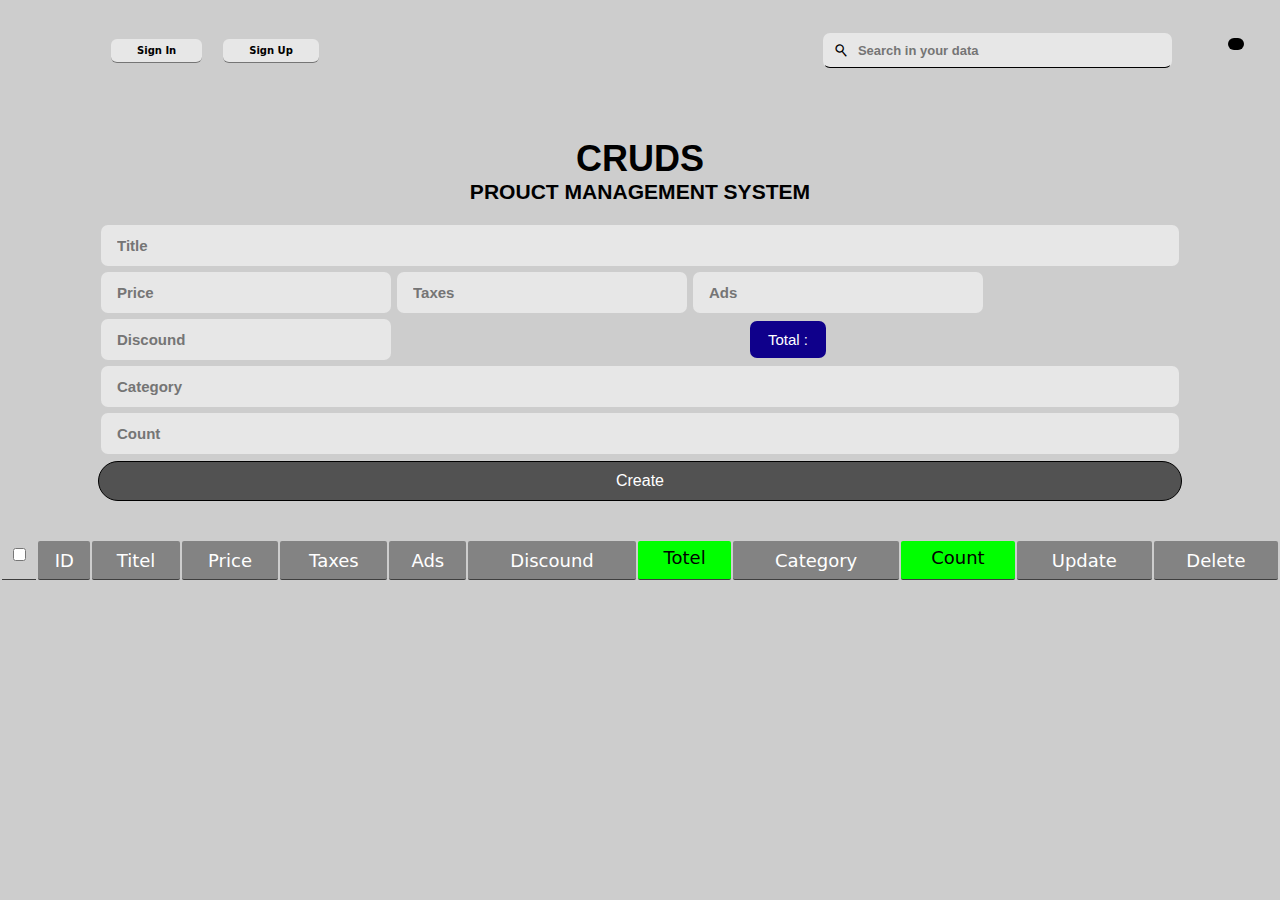
<file: index.html>
<!DOCTYPE html>
<html lang="en">
  <head>
    <meta charset="UTF-8" />
    <meta http-equiv="X-UA-Compatible" content="IE=edge" />
    <meta name="viewport" content="width=device-width, initial-scale=1.0" />
    <title>CRUD</title>
    <link
      rel="stylesheet"
      href="https://fonts.googleapis.com/css2?family=Material+Symbols+Outlined:opsz,wght,FILL,GRAD@48,400,0,0"
    />
    <link
      rel="stylesheet"
      href="https://cdnjs.cloudflare.com/ajax/libs/font-awesome/6.4.0/css/all.min.css"
      integrity="sha512-iecdLmaskl7CVkqkXNQ/ZH/XLlvWZOJyj7Yy7tcenmpD1ypASozpmT/E0iPtmFIB46ZmdtAc9eNBvH0H/ZpiBw=="
      crossorigin="anonymous"
      referrerpolicy="no-referrer"
    />
    <link rel="stylesheet" href="../Style/CRUD.css" />
  </head>
  <body>
    <i class="fa-solid fa-moon icon-dark" id="dark_btn"></i>
    <style>
       .icon-dark {
        position: absolute;
        right: 36px;
        display: flex;
        padding: 6px 8px;
        opacity: 1;
        font-size: 18px;
        top: 38px;
        z-index: 999999;
        border-radius: 1.25rem;
      }
    </style>
    <nav>
      <div class="login">
        <a class="btn_login" href="Login.html">Sign in</a>
        <a class="btn_login" href="Login.html">Sign up</a>
      </div>
      <div class="search_section">
        <div class="output" id="outputt">
          <input
            id="search"
            type="text"
            onkeyup="seatchData(value)"
            placeholder="Search in your data "
            name="search"
          />
          <span class="material-symbols-outlined search">search</span>
          <div id="listAll" class="listAll"></div>
        </div>
      </div>
    </nav>
    <section>
      <div class="text">
        <h1>cruds</h1>
        <h3>prouct management system</h3>
      </div>
      <div class="input">
        <div class="error_all">
          <input
            class="titel"
            id="titel"
            type="text"
            placeholder="Title"
            name="title"
          />
          <span id="isError1" class="error"></span>
        </div>
        <div class="input-flex-row">
          <div class="error_all elementNumber">
            <input
              onkeyup="Get_Totel()"
              id="price"
              type="number"
              placeholder="Price"
              aria-required="false"
              name="price"
            />
            <span id="isError2" class="error"></span>
          </div>
          <div class="error_all elementNumber">
            <input
              onkeyup="Get_Totel()"
              id="taxes"
              type="number"
              placeholder="Taxes"
              name="taxes"
            />
            <span id="isError3" class="error"></span>
          </div>
          <div class="error_all elementNumber">
            <input
              onkeyup="Get_Totel()"
              id="ads"
              type="number"
              placeholder="Ads"
              name="ads"
            />
            <span id="isError4" class="error"></span>
          </div>
          <div class="error_all elementNumber">
            <input
              onkeyup="Get_Totel()"
              id="discound"
              type="number"
              placeholder="Discound"
              name="discound"
            />
            <span id="isError5" class="error"></span>
          </div>
          <small id="totel"></small>
        </div>
        <div class="input-flex-col">
          <div class="error_all">
            <input
              id="category"
              type="text"
              placeholder="Category"
              name="category"
            />
            <span id="isError7" class="error"></span>
          </div>
          <div class="error_all">
            <input id="count" type="number" placeholder="Count" name="count" />
            <span id="isError6" class="error"></span>
          </div>
        </div>
      </div>
      <button class="btn-1" id="Create" type="submit" onsubmit="Create()">
        Create
      </button>
      <div id="dataDelete"></div>
      <!-- <button class="btn-1" id="mohamed" type="submit" onclick="mohamed()">mohamed</button> -->
    </section>
    <table>
      <!-- box delet all -->
      <div class="container_all">
        <div class="container">
          <button onclick="cancelScan()">
            <span class="material-symbols-outlined closs_icon"> close </span>
          </button>
          <div class="icon">
            <span class="material-symbols-outlined"> close </span>
          </div>
          <h2 class="message">Are you sure?</h2>
          <h3>
            Do you really want to delete these records? This process cannot be
            undone.
          </h3>
          <hr />
          <!-- <img src="img/img(1).png" alt=""> -->
          <div class="btn_box">
            <button class="button Cancel" onclick="cancelScan()">Cancel</button>
            <button class="button Delete" onclick="startScan()">Delete</button>
          </div>
        </div>
      </div>
      <!-- ----------------------------------------------------------------- -->
      <!-- tabble -->
      <tr>
        <td><input type="checkbox" id="SalectedALL" onclick="Salected()" /></td>
        <th>ID</th>
        <th>titel</th>
        <th>price</th>
        <th>taxes</th>
        <th>ads</th>
        <th>discound</th>
        <th class="color_th">totel</th>
        <th>category</th>
        <th class="color_th">count</th>
        <th>update</th>
        <th>delete</th>
      </tr>
      <!-- ----------------------------------------------------------------- -->
      <!-- box delet one-->
      <div class="container_all2">
        <div class="container2">
          <button onclick="cancelScan2()">
            <span class="material-symbols-outlined closs_icon"> close </span>
          </button>
          <div class="icon2">
            <span class="material-symbols-outlined"> close </span>
          </div>
          <h2 class="message2">Are you sure?</h2>
          <h3>
            Do you really want to delete these records? This process cannot be
            undone.
          </h3>
          <hr />
          <!-- <img src="img/img(1).png" alt=""> -->
          <div class="btn_box2">
            <button class="button2 Cancel2" onclick="cancelScan2()">
              Cancel
            </button>
            <button class="button2 Delete2" onclick="startScan_delet()">
              Delete
            </button>
          </div>
        </div>
      </div>
      <tbody id="tbodyy"></tbody>
    </table>

    <script src="CRUD.js"></script>
  </body>
</html>
</file>
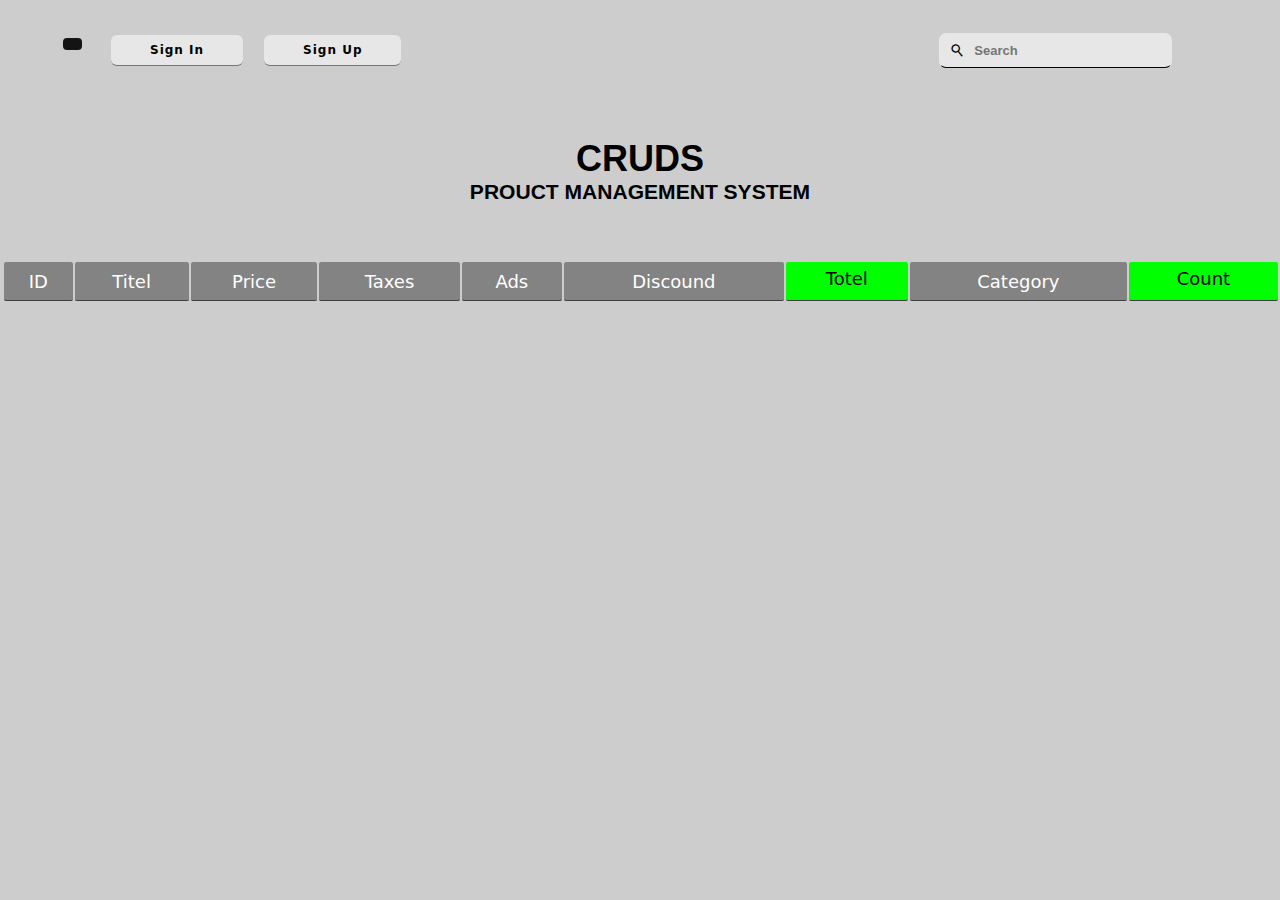
<file: admin.html>
<!DOCTYPE html>
<html lang="en">
  <head>
    <meta charset="UTF-8" />
    <meta http-equiv="X-UA-Compatible" content="IE=edge" />
    <meta name="viewport" content="width=device-width, initial-scale=1.0" />
    <title>CRUD</title>
    <link
      rel="stylesheet"
      href="https://fonts.googleapis.com/css2?family=Material+Symbols+Outlined:opsz,wght,FILL,GRAD@48,400,0,0"
    />
    <link
      rel="stylesheet"
      href="https://cdnjs.cloudflare.com/ajax/libs/font-awesome/6.4.0/css/all.min.css"
      integrity="sha512-iecdLmaskl7CVkqkXNQ/ZH/XLlvWZOJyj7Yy7tcenmpD1ypASozpmT/E0iPtmFIB46ZmdtAc9eNBvH0H/ZpiBw=="
      crossorigin="anonymous"
      referrerpolicy="no-referrer"
    />
    <link rel="stylesheet" href="../Style/admin.css" />
  </head>
  <body>
    <i class="fa-solid fa-moon icon-dark" id="dark_btn"></i>
    <style>
      .icon-dark {
        position: absolute;
        left: 63px;
        display: flex;
        padding: 6px 9.4px;
        opacity: 0.9;
        font-size: 14px;
        top: 38px;
        z-index: 999999;
        border-radius: 0.25rem;
      }
    </style>
    <nav>
      <div class="login">
        <a class="btn_login" href="Login.html">Sign in</a>
        <a class="btn_login" href="Login.html">Sign up</a>
      </div>
      <div class="search_section">
        <div class="output" id="outputt">
          <input
            id="search"
            type="text"
            onkeyup="seatchData(value)"
            placeholder="Search"
            name="search"
          />
          <span class="material-symbols-outlined search">search</span>
          <div id="listAll" class="listAll"></div>
        </div>
      </div>
    </nav>
    <section>
      <div class="text">
        <h1>cruds</h1>
        <h3>prouct management system</h3>
      </div>
      <div class="input">
        <div class="error_all">
          <input
            class="titel"
            id="titel"
            type="text"
            placeholder="Title"
            name="title"
          />
          <span id="isError1" class="error"></span>
        </div>
        <div class="input-flex-row">
          <div class="error_all">
            <input
              onkeyup="Get_Totel()"
              id="price"
              type="number"
              placeholder="Price"
              aria-required="false"
              name="price"
            />
            <span id="isError2" class="error"></span>
          </div>
          <div class="error_all">
            <input
              onkeyup="Get_Totel()"
              id="taxes"
              type="number"
              placeholder="Taxes"
              name="taxes"
            />
            <span id="isError3" class="error"></span>
          </div>
          <div class="error_all">
            <input
              onkeyup="Get_Totel()"
              id="ads"
              type="number"
              placeholder="Ads"
              name="ads"
            />
            <span id="isError4" class="error"></span>
          </div>
          <div class="error_all">
            <input
              onkeyup="Get_Totel()"
              id="discound"
              type="number"
              placeholder="Discound"
              name="discound"
            />
            <span id="isError5" class="error"></span>
          </div>
          <small id="totel"></small>
        </div>
        <div class="input-flex-col">
          <div class="error_all">
            <input
              id="category"
              type="text"
              placeholder="Category"
              name="category"
            />
            <span id="isError7" class="error"></span>
          </div>
          <div class="error_all">
            <input id="count" type="number" placeholder="Count" name="count" />
            <span id="isError6" class="error"></span>
          </div>
        </div>
      </div>
      <button class="btn-1" id="Create" type="submit" onsubmit="Create()">
        Create
      </button>
      <!-- <button class="btn-1" id="mohamed" type="submit" onclick="mohamed()">mohamed</button> -->
    </section>
    <table>
      <div id="dataDelete"></div>

      <!-- ----------------------------------------------------------------- -->
      <!-- tabble -->
      <tr>
        <td><input type="checkbox" id="SalectedALL" onclick="Salected()" /></td>
        <th>ID</th>
        <th>titel</th>
        <th>price</th>
        <th>taxes</th>
        <th>ads</th>
        <th>discound</th>
        <th class="color_th">totel</th>
        <th>category</th>
        <th class="color_th">count</th>
      </tr>
      <!-- ----------------------------------------------------------------- -->
      <tbody id="tbodyy"></tbody>
    </table>

    <script src="CRUD.js"></script>
  </body>
</html>
</file>
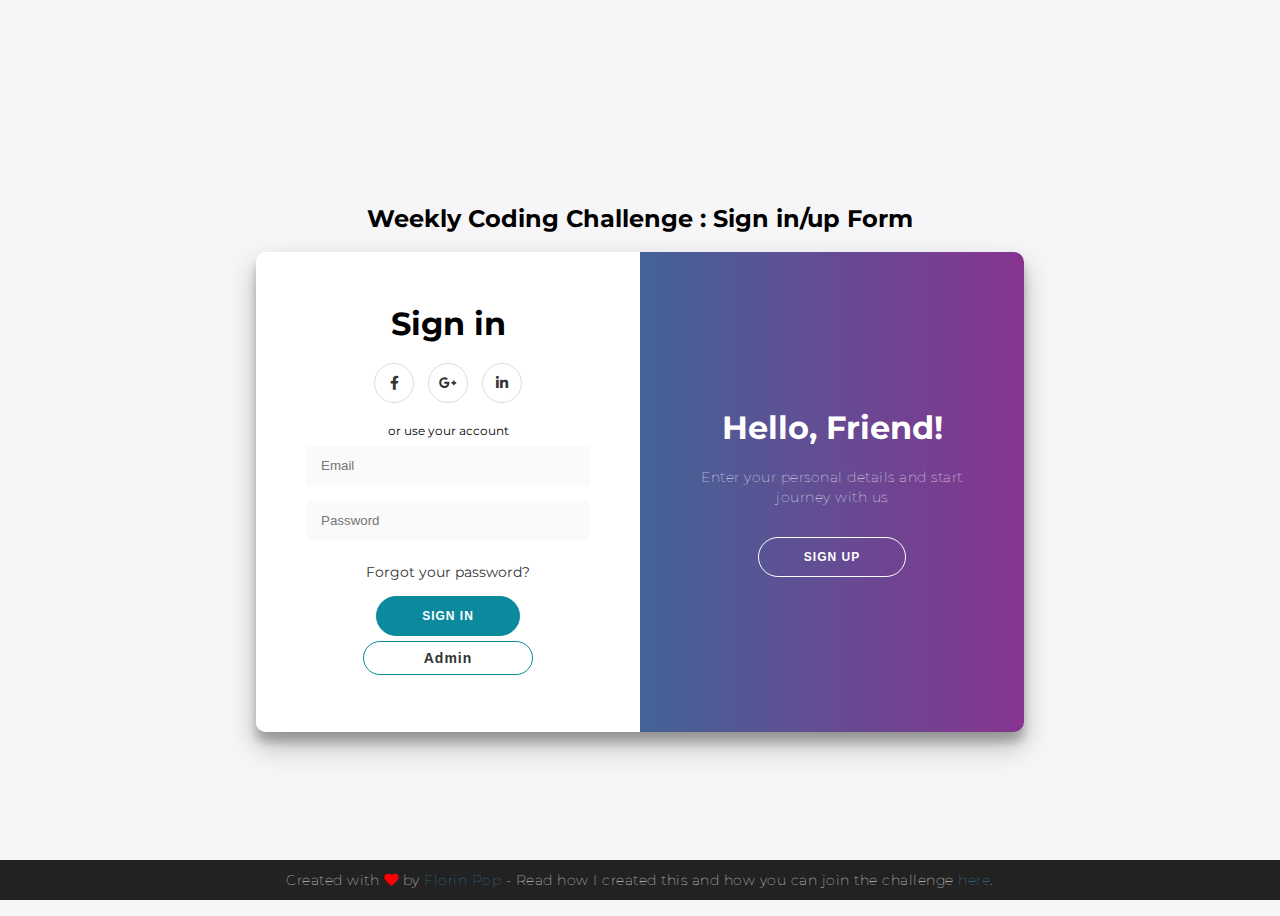
<file: Login.html>
<!DOCTYPE html>
<html lang="en">
  <head>
    <meta charset="UTF-8" />
    <meta http-equiv="X-UA-Compatible" content="IE=edge" />
    <meta name="viewport" content="width=device-width, initial-scale=1.0" />
    <title>Sign-Up-In</title>
    <link
      rel="stylesheet"
      href="https://fonts.googleapis.com/css2?family=Material+Symbols+Outlined:opsz,wght,FILL,GRAD@48,400,0,0"
    />
    <link rel="stylesheet" href="../Style/Login.css" />
  </head>
  <body>
    <div>
      <h2>Weekly Coding Challenge : Sign in/up Form</h2>
      <div class="container" id="container">
        <div class="form-container sign-up-container">
          <form action="#">
            <h1>Create Account</h1>
            <div class="social-container">
              <a href="#" class="social"><i class="fab fa-facebook-f"></i></a>
              <a href="#" class="social"
                ><i class="fab fa-google-plus-g"></i
              ></a>
              <a href="#" class="social"><i class="fab fa-linkedin-in"></i></a>
            </div>
            <span>or use your email for registration</span>
            <div class="error_all">
              <input
                onkeyup="typeing()"
                id="SignUp_Name"
                type="text"
                placeholder="Name"
              />
              <span id="isError1" class="error"></span>
            </div>
            <div class="error_all">
              <input
                onkeyup="typeing()"
                id="SignUp_email"
                type="email"
                placeholder="Email"
              />
              <span id="isError2" class="error"></span>
            </div>
            <div class="error_all">
              <input
                onkeyup="typeing()"
                id="SignUp_password"
                type="password"
                placeholder="Password"
              />
              <a href="#">
                <!-- <span onclick="show_pss_sign_up()" id="show_mypss" class="material-symbols-outlined show_pss">visibility_off</span> -->
              </a>
              <span id="isError3" class="error"></span>
            </div>
            <button id="btn_SignUp">Sign Up</button>
          </form>
        </div>
        <div class="form-container sign-in-container">
          <form action="#">
            <h1>Sign in</h1>
            <div class="social-container">
              <a href="#" class="social"><i class="fab fa-facebook-f"></i></a>
              <a href="#" class="social"
                ><i class="fab fa-google-plus-g"></i
              ></a>
              <a href="#" class="social"><i class="fab fa-linkedin-in"></i></a>
            </div>
            <span>or use your account</span>
            <div class="error_all">
              <input
                onkeyup="typeing()"
                id="SignIn_email"
                type="email"
                placeholder="Email"
              />
              <span id="isError4" class="error"></span>
            </div>
            <div class="error_all">
              <input
                onkeyup="typeing()"
                id="SignIn_password"
                type="password"
                placeholder="Password"
              />
              <a href="#">
                <!-- <span onclick="show_pss_sign_in()" id="show_mypss" class="material-symbols-outlined show_pss">visibility_off</span> -->
              </a>
              <span id="isError5" class="error"></span>
            </div>
            <a href="#">Forgot your password?</a>
            <button id="btn_SignIn">Sign In</button>
            <button id="admin"><a href="admin.html">Admin</a></button>
          </form>
        </div>
        <div class="overlay-container">
          <div class="overlay">
            <div class="overlay-panel overlay-left">
              <h1>Welcome Back!</h1>
              <p>
                To keep connected with us please login with your personal info
              </p>
              <button class="ghost" id="signIn">Sign In</button>
            </div>
            <div class="overlay-panel overlay-right">
              <h1>Hello, Friend!</h1>
              <p>Enter your personal details and start journey with us</p>
              <button class="ghost" id="signUp">Sign Up</button>
            </div>
          </div>
        </div>
      </div>
      <footer>
        <p>
          Created with <i class="fa fa-heart"></i> by
          <a target="_blank" href="https://florin-pop.com">Florin Pop</a>
          - Read how I created this and how you can join the challenge
          <a
            target="_blank"
            href="https://www.florin-pop.com/blog/2019/03/double-slider-sign-in-up-form/"
            >here</a
          >.
        </p>
      </footer>
    </div>

    <script src="Loding.js"></script>
  </body>
</html>
</file>
<file: Style/CRUD.css>
* {
  margin: 0;
  padding: 0;
  box-sizing: border-box;
}

/* dark */
:root {
  --firist-background-color: linear-gradient(
    360deg,
    #161616,
    #0a0a0a,
    #080808,
    #161616
  );
  --NO_WITHE-COLOR: rgb(255, 255, 255);
  --icon-scroll: #ffffff;
  --icon-color: #000000;
  --hover-color: #fff;
  --hover-background: #000;
  --Not-hover-color: #000000;
  --Not-hover-background: #ffffff;
  --brder-hover-btn: #000;
  --color-td: rgb(157 157 157);
  --backgrond-big-btn: #606060;
  --backround-input: #121212;
  --color-input: #ffff;
  --color-text-input: #fff;
  --backround-input-hover: #000000;
  --background__inpute_search: #232323;
}
/* light */
body.dark-theme {
  --icon-scroll: #000000;
  --icon-color: #ffffff;
  --firist-background-color: #cdcdcd;
  --NO_WITHE-COLOR: rgb(0, 0, 0);
  --hover-color: #000000;
  --hover-background: #ffffff;
  --Not-hover-color: #ffffff;
  --Not-hover-background: #000000;
  --brder-hover-btn: #000;
  --color-td: #000;
  --backgrond-big-btn: #525252;
  --backround-input: #e7e7e7;
  --color-input: #ffff;
  --color-text-input: #000;
  --backround-input-hover: #cbcbcb;
  --background__inpute_search: #e7e7e7;
}

.icon-dark {
  background-color: var(--icon-scroll);
  color: var(--icon-color);
}

.icon-dark:hover {
  background-color: var(--NO_WITHE-COLOR);
  transition: all 0.3s ease;
}

body {
  background: var(--firist-background-color);
  margin: 30px 0px;
  overflow-y: scroll;
}

::-webkit-scrollbar {
  width: 10px;
}

::-webkit-scrollbar-track {
  width: 20px;
  background-color: var(--Not-hover-background);
}

::-webkit-scrollbar-thumb {
  background-color: var(--Not-hover-color);
  height: 20px;
}

::-webkit-scrollbar-thumb:hover {
  background-color: var(--backgrond-big-btn);
  transition: all 0.4s ease;
  -webkit-transition: all 0.4s ease;
  -moz-transition: all 0.4s ease;
  -ms-transition: all 0.4s ease;
  -o-transition: all 0.4s ease;
}

.login {
  gap: 21px;
  display: flex;
  flex-direction: row;
  position: relative;
}

.login a {
  text-decoration: none;
}
.btn_login {
  border-radius: 6px;
  background-color: var(--background__inpute_search);
  color: var(--hover-color);
  font-size: 10px;
  font-weight: bold;
  border-bottom: 1px solid #757575;
  font-family: "Montserrat", sans-serif;
  font-family: system-ui;
  outline: none;
  padding: 6px 26px;
  text-transform: capitalize;
  transition: transform 80ms ease-in;
}
.btn_login:active {
  transform: scale(0.95);
  transition: all 0.3s ease;
}

.dd {
  display: flex;
  justify-content: center;
  align-items: center;
  gap: 20px;
}

section {
  margin: 67px 0px 38px;
  width: 100%;
  padding: 0px 98px;
}
@media only screen and (max-width: 1000px) {
  section {
    margin: 67px 0px 38px;
    width: 100%;
    padding: 0px 0px;
  }
}

.text {
  text-align: center;
  color: var(--NO_WITHE-COLOR);
  font-size: 18px;
  font-family: monospace;
  font-family: "Varela Round", sans-serif;
  text-transform: uppercase;
  font-weight: bold;
  margin: 18px 0;
}

input {
  background: var(--backround-input);
  border: solid #22222200 1px;
  outline: none;
  color: var(--color-text-input);
  padding: 11px 15px;
  border-radius: 7px;
  font-weight: 700;
  font-size: 15px;
  margin: 3px 3px;
}

input:focus {
  background-color: var(--backround-input-hover);
  color: var(--color-text-input);
  /* transform: scale(1.05); */
  transition: all.2s ease;
}

.titel {
  width: 100%;
}

.input-flex-row {
  display: flex;
  flex-wrap: wrap;
  flex-direction: row;
}

small {
  background: #0f008b;
  color: white;
  height: 37px;
  display: flex;
  align-items: center;
  justify-content: space-around;
  font-size: 15px;
  border-radius: 7px;
  margin: auto;
  padding: 0 10px;
}

small:before {
  content: "Total :";
  margin: 0px 8px;
  font-family: sans-serif;
}

.input-flex-col {
  display: flex;
  flex-wrap: wrap;
  flex-direction: column;
}

.input-flex-col input {
  width: 100%;
}

.btn-1 {
  width: 100%;
  padding: 10px;
  display: flex;
  justify-content: center;
  outline: none;
  margin: 4px auto;
  font-size: 16px;
  color: white;
  border: 0.1px solid var(--brder-hover-btn);
  text-transform: capitalize;
  border-radius: 23px;
  background: var(--backgrond-big-btn);
}

.btn-1:hover {
  color: rgb(0, 0, 0);
  background-color: white;
  border: 0.1px solid var(--brder-hover-btn);
  transition: all 0.2s ease;
  -webkit-transition: all 0.2s ease;
  -moz-transition: all 0.2s ease;
  -ms-transition: all 0.2s ease;
  -o-transition: all 0.2s ease;
}

nav {
  width: 100%;
  display: flex;
  justify-content: space-between;
  padding: 0px 111px;
  align-items: center;
}

.search_section {
  width: 33%;
  position: relative;
}

.output {
  display: block;
}

.output input {
  background: var(--backround-input);
  border-bottom: solid 1px;
  right: 22px;
  color: var(--hover-color);
  width: 100%;
  padding: 9px 34px;
  font-size: 13px;
}

.search {
  transform: rotate(5deg);
  position: absolute;
  color: var(--hover-color);
  top: 12px;
  left: 13px;
  font-size: 17px;
}

.output-flex {
  display: flex;
  justify-content: space-between;
  align-items: center;
  flex-wrap: wrap;
}

.output-flex button {
  padding: 10px;
  width: 45%;
  margin: 4px 0;
  outline: none;
  font-size: 16px;
  color: white;
  border: none;
  text-transform: capitalize;
  border-radius: 23px;
  background: #606060;
}

.output-flex button:hover {
  color: rgb(0, 0, 0);
  background-color: white;
  transition: all 0.2s ease;
  -webkit-transition: all 0.2s ease;
  -moz-transition: all 0.2s ease;
  -ms-transition: all 0.2s ease;
  -o-transition: all 0.2s ease;
}

table {
  color: white;
  font-size: 20px;
  width: 100%;
  margin: 18px auto;
  font-family: sans-serif;
  text-align: center;
}

table button {
  padding: 9px 0px;
  margin: 9px 0;
  outline: none;
  font-size: 12px;
  width: 79%;
  font-weight: 600;
  color: var(--icon-color);
  border: 0.1px solid var(--brder-hover-btn);
  text-transform: capitalize;
  border-radius: 23px;
  background: var(--hover-color);
}

th {
  font-size: 18px;
  text-transform: capitalize;
  border-bottom: solid 1px #3e3e3e;
  font-weight: 400;
  padding: 6px 5px;
  background: #0000005c;
  border-radius: 2px;
  font-family: system-ui;
}

tbody td {
  color: var(--color-td);
  border-bottom: solid 1px #3e3e3e;
  text-transform: capitalize;
  padding-bottom: 11px;
}

.color_th {
  color: rgb(0, 0, 0);
  border-bottom: solid 1px #3e3e3e;
  padding-bottom: 11px;
  background: lime;
}

.color_td {
  color: rgb(255 255 255);
  border-bottom: solid 1px #3e3e3e;
  padding-bottom: 11px;
  background: #007b00;
}

tbody td button:hover {
  color: var(--hover-color);
  background-color: var(--hover-background);
  border: 0.1px solid var(--brder-hover-btn);
  transition: all 0.2s ease;
}

/* error */
.error_all {
  position: relative;
  display: flex;
  justify-content: flex-start;
  align-items: end;
}

.error {
  margin: 4px;
  font-family: monospace;
  position: absolute;
  word-spacing: -3px;
  color: #ff0000;
  bottom: -3px;
  left: 37px;
  font-size: 10px;
}

#dataDeletAll {
  display: none;
}

/* list search */

.listAll {
  backdrop-filter: blur(15px);
  /* padding: 29px 14px; */
  background: #1b1b1b00;
  list-style: none;
  border-radius: 7px;
  -webkit-border-radius: 7px;
  -moz-border-radius: 7px;
  overflow-y: scroll;
  height: auto;
  border: #787878 solid 1px;
  -ms-border-radius: 7px;
  -o-border-radius: 7px;
  display: none;
}

.listAllData {
  width: 100%;
  font-size: 13px;
  font-family: sans-serif;
  list-style: none;
  display: flex;
  text-transform: capitalize;
  flex-direction: column;
  color: white;
}

.btn_search {
  width: 100%;
  font-size: 13px;
  font-family: sans-serif;
  list-style: none;
  background: #c20e0e00;
  padding: 15px;
  line-height: 1;
  border: solid #646464 1px;
  display: flex;
  text-transform: capitalize;
  flex-direction: column;
  color: var(--hover-color);
}

.btn_search:hover {
  background: #3f3f3f;
  color: white;
}

/* box confirmation masseg */
.container {
  align-items: center;
  gap: 18px;
  display: flex;
  width: 400px;
  flex-direction: column;
  background-color: #fff;
  padding: 30px;
  border-radius: 5px;
  box-shadow: 0 0 10px rgba(0, 0, 0, 0.5);
  text-align: center;
  transition: all 0.8s ease;
}

.icon {
  justify-content: center;
  display: flex;
  border: 3px solid #f15e5e;
  border-radius: 100px;
  width: 80px;
  height: 80px;
  align-items: center;
  margin: 11px;
}

.container .closs_icon {
  position: absolute;
  right: 17px;
  top: 17px;
  font-size: 17px;
  color: #00000085;
}

.container .closs_icon:hover {
  color: rgb(0, 0, 0);
}

.icon span {
  color: red;
  font-size: 39px;
}

.container hr {
  width: 100%;
}

.container_all {
  transition: all 1s ease;
  position: fixed;
  top: 50%;
  left: 50%;
  transform: translate(-50%, -2390px);
  -webkit-transform: translate(-50%, -2390px);
  -moz-transform: translate(-50%, -2390px);
  -ms-transform: translate(-50%, -2390px);
  -o-transform: translate(-50%, -2390px);
  -webkit-transition: all 1s ease;
  -moz-transition: all 1s ease;
  -ms-transition: all 1s ease;
  -o-transition: all 1s ease;
}

.container_all.show {
  transition: all 0.6s ease;
  position: fixed;
  top: 50%;
  left: 50%;
  transform: translate(-50%, -50%);
  -webkit-transform: translate(-50%, -50%);
  -moz-transform: translate(-50%, -50%);
  -ms-transform: translate(-50%, -50%);
  -o-transform: translate(-50%, -50%);
  -webkit-transition: all 0.6s ease;
  -moz-transition: all 0.6s ease;
  -ms-transition: all 0.6s ease;
  -o-transition: all 0.6s ease;
}

.message {
  font-size: 24px;
  font-family: "Varela Round", sans-serif;
  font-weight: 200;
  color: #555555;
  margin: 11px;
}

.container h3 {
  font-size: 14px;
  font-family: "Varela Round", sans-serif;
  font-weight: 200;
  opacity: 0.8;
  color: #636363;
}

.btn_box {
  display: flex;
  flex-direction: row;
  gap: 14px;
  margin: 14px;
}

.button {
  color: #fff;
  border-radius: 4px;
  background: #60c7c1;
  text-decoration: none;
  transition: all 0.4s;
  line-height: normal;
  line-height: 1.5;
  border-radius: 0.25rem;
  font-family: "Varela Round", sans-serif;
  font-size: 16px;
  min-width: 120px;
  border: none;
  min-height: 40px;
  border-radius: 3px;
}

.Cancel {
  transition: all 0.3s ease;
  background-color: #c1c1c1;
}

.Cancel:hover {
  color: black;
  border: solid 1px #c1c1c1;
  background-color: white;
  transition: all 0.3s ease;
}

.Delete {
  background-color: #f15e5e;
  transition: all 0.4s ease;
}

.Delete:hover {
  background-color: #ffffff;
  border: #f15e5e solid 1px;
  color: black;
  transition: all 0.4s ease;
}

/* --------------------------------------------------------------------- */

/* box confirmation masseg */
.container2 {
  align-items: center;
  gap: 18px;
  display: flex;
  width: 400px;
  flex-direction: column;
  background-color: #ffffff;
  padding: 30px;
  border-radius: 5px;
  box-shadow: 0 0 10px rgba(0, 0, 0, 0.5);
  text-align: center;
  transition: all 0.3s ease-in-out;
}

.icon2 {
  justify-content: center;
  display: flex;
  border: 3px solid #f15e5e;
  border-radius: 100px;
  width: 80px;
  height: 80px;
  align-items: center;
  margin: 11px;
}

.container2 .closs_icon {
  position: absolute;
  right: 17px;
  top: 17px;
  font-size: 17px;
  color: #00000085;
}

.container2 .closs_icon:hover {
  color: rgb(0, 0, 0);
}

.icon2 span {
  color: red;
  font-size: 39px;
}

.container2 hr {
  width: 100%;
}

.container_all2 {
  transition: all 1s ease;
  position: fixed;
  top: 50%;
  left: 50%;
  transform: translate(-50%, -2390px);
  -webkit-transform: translate(-50%, -2390px);
  -moz-transform: translate(-50%, -2390px);
  -ms-transform: translate(-50%, -2390px);
  -o-transform: translate(-50%, -2390px);
  -webkit-transition: all 1s ease;
  -moz-transition: all 1s ease;
  -ms-transition: all 1s ease;
  -o-transition: all 1s ease;
}

.container_all2.show {
  transition: all 0.6s ease;
  position: fixed;
  top: 50%;
  left: 50%;
  transform: translate(-50%, -50%);
  -webkit-transform: translate(-50%, -50%);
  -moz-transform: translate(-50%, -50%);
  -ms-transform: translate(-50%, -50%);
  -o-transform: translate(-50%, -50%);
  -webkit-transition: all 0.6s ease;
  -moz-transition: all 0.6s ease;
  -ms-transition: all 0.6s ease;
  -o-transition: all 0.6s ease;
}

.message2 {
  font-size: 24px;
  font-family: "Varela Round", sans-serif;
  font-weight: 200;
  color: #555555;
  margin: 11px;
}

.container2 h3 {
  font-size: 14px;
  font-family: "Varela Round", sans-serif;
  font-weight: 200;
  opacity: 0.8;
  color: #636363;
}

.btn_box2 {
  display: flex;
  flex-direction: row;
  gap: 14px;
  margin: 14px;
}

.button2 {
  color: #fff;
  border-radius: 4px;
  background: #60c7c1;
  text-decoration: none;
  transition: all 0.4s;
  line-height: normal;
  line-height: 1.5;
  border-radius: 0.25rem;
  font-family: "Varela Round", sans-serif;
  font-size: 16px;
  min-width: 120px;
  border: none;
  min-height: 40px;
  border-radius: 3px;
}

.Cancel2 {
  transition: all 0.3s ease;
  background-color: #c1c1c1;
}

.Cancel2:hover {
  color: black;
  border: solid 1px #c1c1c1;
  background-color: white;
  transition: all 0.3s ease;
}

.Delete2 {
  background-color: #f15e5e;
  transition: all 0.4s ease;
}

.Delete2:hover {
  background-color: #ffffff;
  border: #f15e5e solid 1px;
  color: black;
  transition: all 0.4s ease;
}

.elementNumber input {
  width: 290px;
}

/* -------------------------------------------------------------------------------- */
/* 0f008b */
@media only screen and (max-width: 545px) {
  input {
    background: var(--backround-input);
    border: solid #22222200 1px;
    outline: none;
    color: var(--color-text-input);
    padding: 11px 15px;
    border-radius: 7px;
    font-weight: 700;
    font-size: 12px;
    margin: 3px 3px;
  }
  table button {
    padding: 9px 0px;
    margin: 9px 0;
    outline: none;
    font-size: x-small;
    width: 100%;
    font-weight: 600;
    color: var(--icon-color);
    border: 0.1px solid var(--brder-hover-btn);
    text-transform: capitalize;
    border-radius: 3px;
    background: var(--hover-color);
  }
  tbody td {
    color: var(--color-td);
    border-bottom: solid 1px #3e3e3e;
    text-transform: capitalize;
    padding-bottom: 11px;
    font-size: x-small;
  }
  th {
    font-size: x-small;
    text-transform: capitalize;
    border-bottom: solid 1px #3e3e3e;
    font-weight: 400;
    background: #0000005c;
    border-radius: 2px;
    font-family: system-ui;
  }
  .login {
    display: none;
  }
  .search_section {
    width: 100%;
    position: relative;
  }
  nav {
    width: 100%;
    display: flex;
    justify-content: space-between;
    flex-wrap: wrap-reverse;
    padding: 0px 111px;
    align-items: center;
  }
  .error_all {
    width: 100%;
    position: relative;
    display: flex;
    justify-content: flex-start;
    align-items: end;
  }
  .error_all input {
    width: 85%;
    margin: 4px auto;
  }
  .elementNumber input {
    width: 85%;
    margin: 4px auto;
  }

  small {
    background: #0f008b;
    color: white;
    height: 37px;
    display: flex;
    align-items: center;
    justify-content: center;
    font-size: 15px;
    border-radius: 7px;
    width: 80%;
    margin: 4px auto;
    padding: 0 10px;
  }
  .btn-1 {
    width: 90%;
    padding: 10px;
    display: flex;
    justify-content: center;
    outline: none;
    margin: 4px auto;
    font-size: 16px;
    color: white;
    border: 0.1px solid var(--brder-hover-btn);
    text-transform: capitalize;
    border-radius: 7px;
    background: var(--backgrond-big-btn);
  }
}
</file>
<file: Style/admin.css>
* {
  margin: 0;
  padding: 0;
  box-sizing: border-box;
}

/* dark */
:root {
  --firist-background-color: linear-gradient(
    140deg,
    #161616,
    #0a0a0a,
    #080808,
    #161616
  );
  --NO_WITHE-COLOR: rgb(255, 255, 255);
  --icon-scroll: #ffffff;
  --icon-color: #000000;
  --hover-color: #fff;
  --hover-background: #000;
  --Not-hover-color: #000000;
  --Not-hover-background: #ffffff;
  --brder-hover-btn: #000;
  --color-td: rgb(157 157 157);
  --backgrond-big-btn: #606060;
  --backround-input: #121212;
  --color-input: #ffff;
  --color-text-input: #fff;
  --backround-input-hover: #000000;
  --background__inpute_search: #232323;
}

/* light */
body.dark-theme {
  --icon-scroll: #000000;
  --icon-color: #ffffff;
  --firist-background-color: #cdcdcd;
  --NO_WITHE-COLOR: rgb(0, 0, 0);
  --hover-color: #000000;
  --hover-background: #ffffff;
  --Not-hover-color: #ffffff;
  --Not-hover-background: #000000;
  --brder-hover-btn: #000;
  --color-td: #000;
  --backgrond-big-btn: #525252;
  --backround-input: #e7e7e7;
  --color-input: #ffff;
  --color-text-input: #000;
  --backround-input-hover: #cbcbcb;
  --background__inpute_search: #e7e7e7;
}

.icon-dark {
  background-color: var(--icon-scroll);
  color: var(--icon-color);
}

.icon-dark:hover {
  background-color: var(--NO_WITHE-COLOR);
  transition: all 0.3s ease;
}

body {
  background: var(--firist-background-color);
  margin: 30px 0px;
  overflow-y: scroll;
}

::-webkit-scrollbar {
  width: 10px;
}

::-webkit-scrollbar-track {
  width: 20px;
  background-color: var(--Not-hover-background);
}

::-webkit-scrollbar-thumb {
  background-color: var(--Not-hover-color);
  height: 20px;
}

::-webkit-scrollbar-thumb:hover {
  background-color: var(--backgrond-big-btn);
  transition: all 0.4s ease;
  -webkit-transition: all 0.4s ease;
  -moz-transition: all 0.4s ease;
  -ms-transition: all 0.4s ease;
  -o-transition: all 0.4s ease;
}

.login {
  gap: 21px;
  display: flex;
  flex-direction: row;
  position: relative;
}

.login a {
  text-decoration: none;
}
.btn_login {
  border-radius: 6px;
  background-color: var(--background__inpute_search);
  color: var(--hover-color);
  font-size: 12px;
  font-weight: bold;
  border-bottom: 1px solid #757575;
  font-family: "Montserrat", sans-serif;
  font-family: system-ui;
  outline: none;
  padding: 8px 39px;
  letter-spacing: 1px;
  text-transform: capitalize;
  transition: transform 80ms ease-in;
}
.btn_login:active {
  transform: scale(0.95);
  transition: all 0.3s ease;
}

.dd {
  display: flex;
  justify-content: center;
  align-items: center;
  gap: 20px;
}

section {
  margin: 67px 0px 38px;
  width: 100%;
}

nav {
  width: 100%;
  display: flex;
  justify-content: space-between;
  padding: 0px 111px;
  align-items: center;
}

.search_section {
  width: 22%;
  position: relative;
}

.text {
  text-align: center;
  color: var(--NO_WITHE-COLOR);
  font-size: 18px;
  font-family: monospace;
  font-family: "Varela Round", sans-serif;
  text-transform: uppercase;
  font-weight: bold;
  margin: 18px 0;
}

input {
  display: none;
}

small {
  display: none;
}

.btn-1 {
  display: none;
}
/* 
.output {
position: absolute;
top: 33px;
right: 31px;
width: 22%;
display: block;
}

.output input {
width: 100%;
padding: 9px;
font-size: 13px;
display: block;
background: var(--backround-input);
outline: none;
color: var(--color-text-input);
border-radius: 7px;
}

.output input:focus {
background: var(--backround-input);
transform: scale(1.05);
transition: all.2s ease;
display: block;
} */

.output {
  display: block;
}

.output input {
  top: 22px;
  background: var(--backround-input);
  border-bottom: solid 1px;
  right: 22px;
  color: var(--hover-color);
  width: 100%;
  padding: 9px 34px;
  font-size: 13px;
  display: block;
}
input {
  background: var(--backround-input);
  border: solid #22222200 1px;
  outline: none;
  color: var(--color-text-input);
  padding: 11px 15px;
  border-radius: 7px;
  font-weight: 700;
  font-size: 15px;
  margin: 3px 3px;
}

.search {
  transform: rotate(5deg);
  position: absolute;
  color: var(--hover-color);
  top: 12px;
  left: 13px;
  font-size: 17px;
}

table {
  color: white;
  font-size: 20px;
  width: 100%;
  margin: 18px auto;
  font-family: sans-serif;
  text-align: center;
}

table button {
  display: none;
}

th {
  font-size: 18px;
  text-transform: capitalize;
  border-bottom: solid 1px #3e3e3e;
  font-weight: 400;
  padding: 6px 5px;
  background: #0000005c;
  border-radius: 2px;
  font-family: system-ui;
}

tbody td {
  color: var(--color-td);
  border-bottom: solid 1px #3e3e3e;
  padding-bottom: 11px;
  text-transform: capitalize;
  padding: 17px 0px;
}

.color_th {
  color: rgb(0, 0, 0);
  border-bottom: solid 1px #3e3e3e;
  padding-bottom: 11px;
  background: lime;
}

.color_td {
  color: rgb(255 255 255);
  border-bottom: solid 1px #3e3e3e;
  padding-bottom: 11px;
  background: #007b00;
}

tbody td button:hover {
  color: var(--hover-color);
  background-color: var(--hover-background);
  border: 0.1px solid var(--brder-hover-btn);
  transition: all 0.2s ease;
}

/* error */
.error_all {
  position: relative;
  display: flex;
  justify-content: flex-start;
  align-items: end;
}

.error {
  margin: 4px;
  font-family: monospace;
  position: absolute;
  word-spacing: -3px;
  color: #ff0000;
  bottom: -3px;
  font-size: 10px;
}

#dataDeletAll {
  display: none;
}

/* list search */

.listAll {
  backdrop-filter: blur(15px);
  /* padding: 29px 14px; */
  background: #1b1b1b00;
  list-style: none;
  border-radius: 7px;
  -webkit-border-radius: 7px;
  -moz-border-radius: 7px;
  overflow-y: scroll;
  height: auto;
  border: #787878 solid 1px;
  -ms-border-radius: 7px;
  -o-border-radius: 7px;
  display: none;
}

.listAllData {
  width: 100%;
  font-size: 13px;
  font-family: sans-serif;
  list-style: none;
  display: flex;
  text-transform: capitalize;
  flex-direction: column;
  color: white;
}

.btn_search {
  width: 100%;
  font-size: 13px;
  font-family: sans-serif;
  list-style: none;
  background: #c20e0e00;
  padding: 15px;
  line-height: 1;
  border: solid #646464 1px;
  display: flex;
  text-transform: capitalize;
  flex-direction: column;
  color: var(--hover-color);
}

.btn_search:hover {
  background: #3f3f3f;
  color: white;
}

/* box confirmation masseg */
.container {
  align-items: center;
  gap: 18px;
  display: flex;
  width: 400px;
  flex-direction: column;
  background-color: #fff;
  padding: 30px;
  border-radius: 5px;
  box-shadow: 0 0 10px rgba(0, 0, 0, 0.5);
  text-align: center;
  transition: all 0.3s ease-in-out;
}

.icon {
  justify-content: center;
  display: flex;
  border: 3px solid #f15e5e;
  border-radius: 100px;
  width: 80px;
  height: 80px;
  align-items: center;
  margin: 11px;
}

.container .closs_icon {
  position: absolute;
  right: 17px;
  top: 17px;
  font-size: 17px;
  color: #00000085;
}

.container .closs_icon:hover {
  color: rgb(0, 0, 0);
}

.icon span {
  color: red;
  font-size: 39px;
}

.container hr {
  width: 100%;
}

.container_all {
  transition: all 0.6s ease;
  position: fixed;
  top: 50%;
  left: 50%;
  transform: translate(-50%, -239%);
}

.container_all.show {
  transition: all 0.6s ease;
  position: fixed;
  top: 50%;
  left: 50%;
  transform: translate(-50%, -50%);
  -webkit-transform: translate(-50%, -50%);
  -moz-transform: translate(-50%, -50%);
  -ms-transform: translate(-50%, -50%);
  -o-transform: translate(-50%, -50%);
  -webkit-transition: all 0.6s ease;
  -moz-transition: all 0.6s ease;
  -ms-transition: all 0.6s ease;
  -o-transition: all 0.6s ease;
}

.message {
  font-size: 24px;
  font-family: "Varela Round", sans-serif;
  font-weight: 200;
  color: #555555;
  margin: 11px;
}

.container h3 {
  font-size: 14px;
  font-family: "Varela Round", sans-serif;
  font-weight: 200;
  opacity: 0.8;
  color: #636363;
}

.btn_box {
  display: flex;
  flex-direction: row;
  gap: 14px;
  margin: 14px;
}

.button {
  color: #fff;
  border-radius: 4px;
  background: #60c7c1;
  text-decoration: none;
  transition: all 0.4s;
  line-height: normal;
  line-height: 1.5;
  border-radius: 0.25rem;
  font-family: "Varela Round", sans-serif;
  font-size: 16px;
  min-width: 120px;
  border: none;
  min-height: 40px;
  border-radius: 3px;
}

.Cancel {
  transition: all 0.3s ease;
  background-color: #c1c1c1;
}

.Cancel:hover {
  color: black;
  border: solid 1px #c1c1c1;
  background-color: white;
  transition: all 0.3s ease;
}

.Delete {
  background-color: #f15e5e;
  transition: all 0.4s ease;
}

.Delete:hover {
  background-color: #ffffff;
  border: #f15e5e solid 1px;
  color: black;
  transition: all 0.4s ease;
}

/* --------------------------------------------------------------------- */

/* box confirmation masseg */
.container2 {
  align-items: center;
  gap: 18px;
  display: flex;
  width: 400px;
  flex-direction: column;
  background-color: #ffffff;
  padding: 30px;
  border-radius: 5px;
  box-shadow: 0 0 10px rgba(0, 0, 0, 0.5);
  text-align: center;
  transition: all 0.3s ease-in-out;
}

.icon2 {
  justify-content: center;
  display: flex;
  border: 3px solid #f15e5e;
  border-radius: 100px;
  width: 80px;
  height: 80px;
  align-items: center;
  margin: 11px;
}

.container2 .closs_icon {
  position: absolute;
  right: 17px;
  top: 17px;
  font-size: 17px;
  color: #00000085;
}

.container2 .closs_icon:hover {
  color: rgb(0, 0, 0);
}

.icon2 span {
  color: red;
  font-size: 39px;
}

.container2 hr {
  width: 100%;
}

.container_all2 {
  transition: all 0.6s ease;
  position: fixed;
  top: 50%;
  left: 50%;
  transform: translate(-50%, -239%);
}

.container_all2.show {
  transition: all 0.6s ease;
  position: fixed;
  top: 50%;
  left: 50%;
  transform: translate(-50%, -50%);
  -webkit-transform: translate(-50%, -50%);
  -moz-transform: translate(-50%, -50%);
  -ms-transform: translate(-50%, -50%);
  -o-transform: translate(-50%, -50%);
  -webkit-transition: all 0.6s ease;
  -moz-transition: all 0.6s ease;
  -ms-transition: all 0.6s ease;
  -o-transition: all 0.6s ease;
}

.message2 {
  font-size: 24px;
  font-family: "Varela Round", sans-serif;
  font-weight: 200;
  color: #555555;
  margin: 11px;
}

.container2 h3 {
  font-size: 14px;
  font-family: "Varela Round", sans-serif;
  font-weight: 200;
  opacity: 0.8;
  color: #636363;
}

.btn_box2 {
  display: flex;
  flex-direction: row;
  gap: 14px;
  margin: 14px;
}

.button2 {
  color: #fff;
  border-radius: 4px;
  background: #60c7c1;
  text-decoration: none;
  transition: all 0.4s;
  line-height: normal;
  line-height: 1.5;
  border-radius: 0.25rem;
  font-family: "Varela Round", sans-serif;
  font-size: 16px;
  min-width: 120px;
  border: none;
  min-height: 40px;
  border-radius: 3px;
}

.Cancel2 {
  transition: all 0.3s ease;
  background-color: #c1c1c1;
}

.Cancel2:hover {
  color: black;
  border: solid 1px #c1c1c1;
  background-color: white;
  transition: all 0.3s ease;
}

.Delete2 {
  background-color: #f15e5e;
  transition: all 0.4s ease;
}

.Delete2:hover {
  background-color: #ffffff;
  border: #f15e5e solid 1px;
  color: black;
  transition: all 0.4s ease;
}
</file>
<file: Style/Login.css>
@import url("https://fonts.googleapis.com/css?family=Montserrat:400,800");
@import url("https://cdnjs.cloudflare.com/ajax/libs/font-awesome/5.14.0/css/all.min.css");
* {
  box-sizing: border-box;
}

body {
  background: #f6f5f7;
  display: flex;
  justify-content: center;
  align-items: center;
  flex-direction: column;
  font-family: "Montserrat", sans-serif;
  height: 100vh;
}

h1 {
  font-weight: bold;
  margin: 0;
}

h2 {
  text-align: center;
}

p {
  font-size: 14px;
  font-weight: 100;
  line-height: 20px;
  letter-spacing: 0.5px;
  margin: 20px 0 30px;
}

span {
  font-size: 12px;
}

a {
  color: #333;
  font-size: 14px;
  text-decoration: none;
  margin: 15px 0;
}

button {
  border-radius: 20px;
  border: 1px solid #0c899d;
  background-color: #0c899d;
  color: #ffffff;
  font-size: 12px;
  font-weight: bold;
  padding: 12px 45px;
  letter-spacing: 1px;
  text-transform: uppercase;
  transition: transform 80ms ease-in;
}

button:active {
  transform: scale(0.95);
}

button:focus {
  outline: none;
}

button.ghost {
  background-color: transparent;
  border-color: #ffffff;
}

#admin {
  border-radius: 20px;
  border: 1px solid #0c899d;
  background-color: #ffffff;
  color: #000000;
  font-size: 12px;
  padding: 8px 60px;
  font-weight: bold;
  margin: 5px 0px;
  letter-spacing: 1px;
  text-transform: inherit;
  transition: transform 80ms ease-in;
}

form {
  background-color: #ffffff;
  display: flex;
  align-items: center;
  justify-content: center;
  flex-direction: column;
  padding: 0 50px;
  height: 100%;
  text-align: center;
}

.error_all {
  width: 100%;
}

input {
  background-color: #eeeeee4d;
  border: 0px;
  padding: 12px 15px;
  margin: 8px 0;
  outline: none;
  border-radius: 3px;
  width: 100%;
}

input:focus {
  
  border: green 1px solid;

}

.show_pss {
  font-size: 20px;
  position: absolute;
  right: 8px;
  top: 19px;
  opacity: 1;
}

.container {
  background-color: #fff;
  border-radius: 10px;
  box-shadow: 0 14px 28px rgba(0, 0, 0, 0.25), 0 10px 10px rgba(0, 0, 0, 0.22);
  position: relative;
  overflow: hidden;
  width: 768px;
  max-width: 100%;
  min-height: 480px;
}

@media only screen and (max-width: 803px) {
  .container {
    background-color: #fff;
    border-radius: 10px;
    box-shadow: 0 14px 28px rgba(0, 0, 0, 0.25), 0 10px 10px rgba(0, 0, 0, 0.22);
    position: relative;
    overflow: hidden;
    width: 643px;
    max-width: 100%;
    min-height: 480px;
  }
}
@media only screen and (max-width: 665px) {
  .container {
    background-color: #fff;
    border-radius: 10px;
    box-shadow: 0 14px 28px rgba(0, 0, 0, 0.25), 0 10px 10px rgba(0, 0, 0, 0.22);
    position: relative;
    overflow: hidden;
    width: 523px;
    max-width: 100%;
    min-height: 480px;
  }
}

.form-container {
  position: absolute;
  top: 0;
  height: 100%;
  transition: all 0.6s ease-in-out;
}

.sign-in-container {
  left: 0;
  width: 50%;
  z-index: 2;
}

.container.right-panel-active .sign-in-container {
  transform: translateX(100%);
}

.sign-up-container {
  left: 0;
  width: 50%;
  opacity: 0;
  z-index: 1;
}

.container.right-panel-active .sign-up-container {
  transform: translateX(100%);
  opacity: 1;
  z-index: 5;
  animation: show 0.6s;
}

@keyframes show {
  0%,
  49.99% {
    opacity: 0;
    z-index: 1;
  }

  50%,
  100% {
    opacity: 1;
    z-index: 5;
  }
}

.overlay-container {
  position: absolute;
  top: 0;
  left: 50%;
  width: 50%;
  height: 100%;
  overflow: hidden;
  transition: transform 0.6s ease-in-out;
  z-index: 100;
}

.container.right-panel-active .overlay-container {
  transform: translateX(-100%);
}

.overlay {
  background: #ff416c;
  background: -webkit-linear-gradient(to right, #ff4b2b, #ff416c);
  background: linear-gradient(to right, #00929f, #86348f);
  background-repeat: no-repeat;
  background-size: cover;
  background-position: 0 0;
  color: #ffffff;
  position: relative;
  left: -100%;
  height: 100%;
  width: 200%;
  transform: translateX(0);
  transition: transform 0.6s ease-in-out;
}

.container.right-panel-active .overlay {
  transform: translateX(50%);
}

.overlay-panel {
  position: absolute;
  display: flex;
  align-items: center;
  justify-content: center;
  flex-direction: column;
  padding: 0 40px;
  text-align: center;
  top: 0;
  height: 100%;
  width: 50%;
  transform: translateX(0);
  transition: transform 0.6s ease-in-out;
}

.overlay-left {
  transform: translateX(-20%);
}

.container.right-panel-active .overlay-left {
  transform: translateX(0);
}

.overlay-right {
  right: 0;
  transform: translateX(0);
}

.container.right-panel-active .overlay-right {
  transform: translateX(20%);
}

.social-container {
  margin: 20px 0;
}

.social-container a {
  border: 1px solid #dddddd;
  border-radius: 50%;
  display: inline-flex;
  justify-content: center;
  align-items: center;
  margin: 0 5px;
  height: 40px;
  width: 40px;
}

footer {
  background-color: #222;
  color: #fff;
  font-size: 14px;
  bottom: 0;
  position: fixed;
  left: 0;
  right: 0;
  text-align: center;
  z-index: 999;
}

footer p {
  margin: 10px 0;
}

footer i {
  color: red;
}

footer a {
  color: #3c97bf;
  text-decoration: none;
}

/* error */

/* error */
.error_all {
  position: relative;
  display: flex;
  justify-content: flex-start;
  align-items: end;
}

.error {
  right: 11px;
  top: 31px;
  font-family: "Varela Round", sans-serif;
  position: absolute;
  word-spacing: 0px;
  color: #ff0000;
  font-size: 10px;
}
</file>
